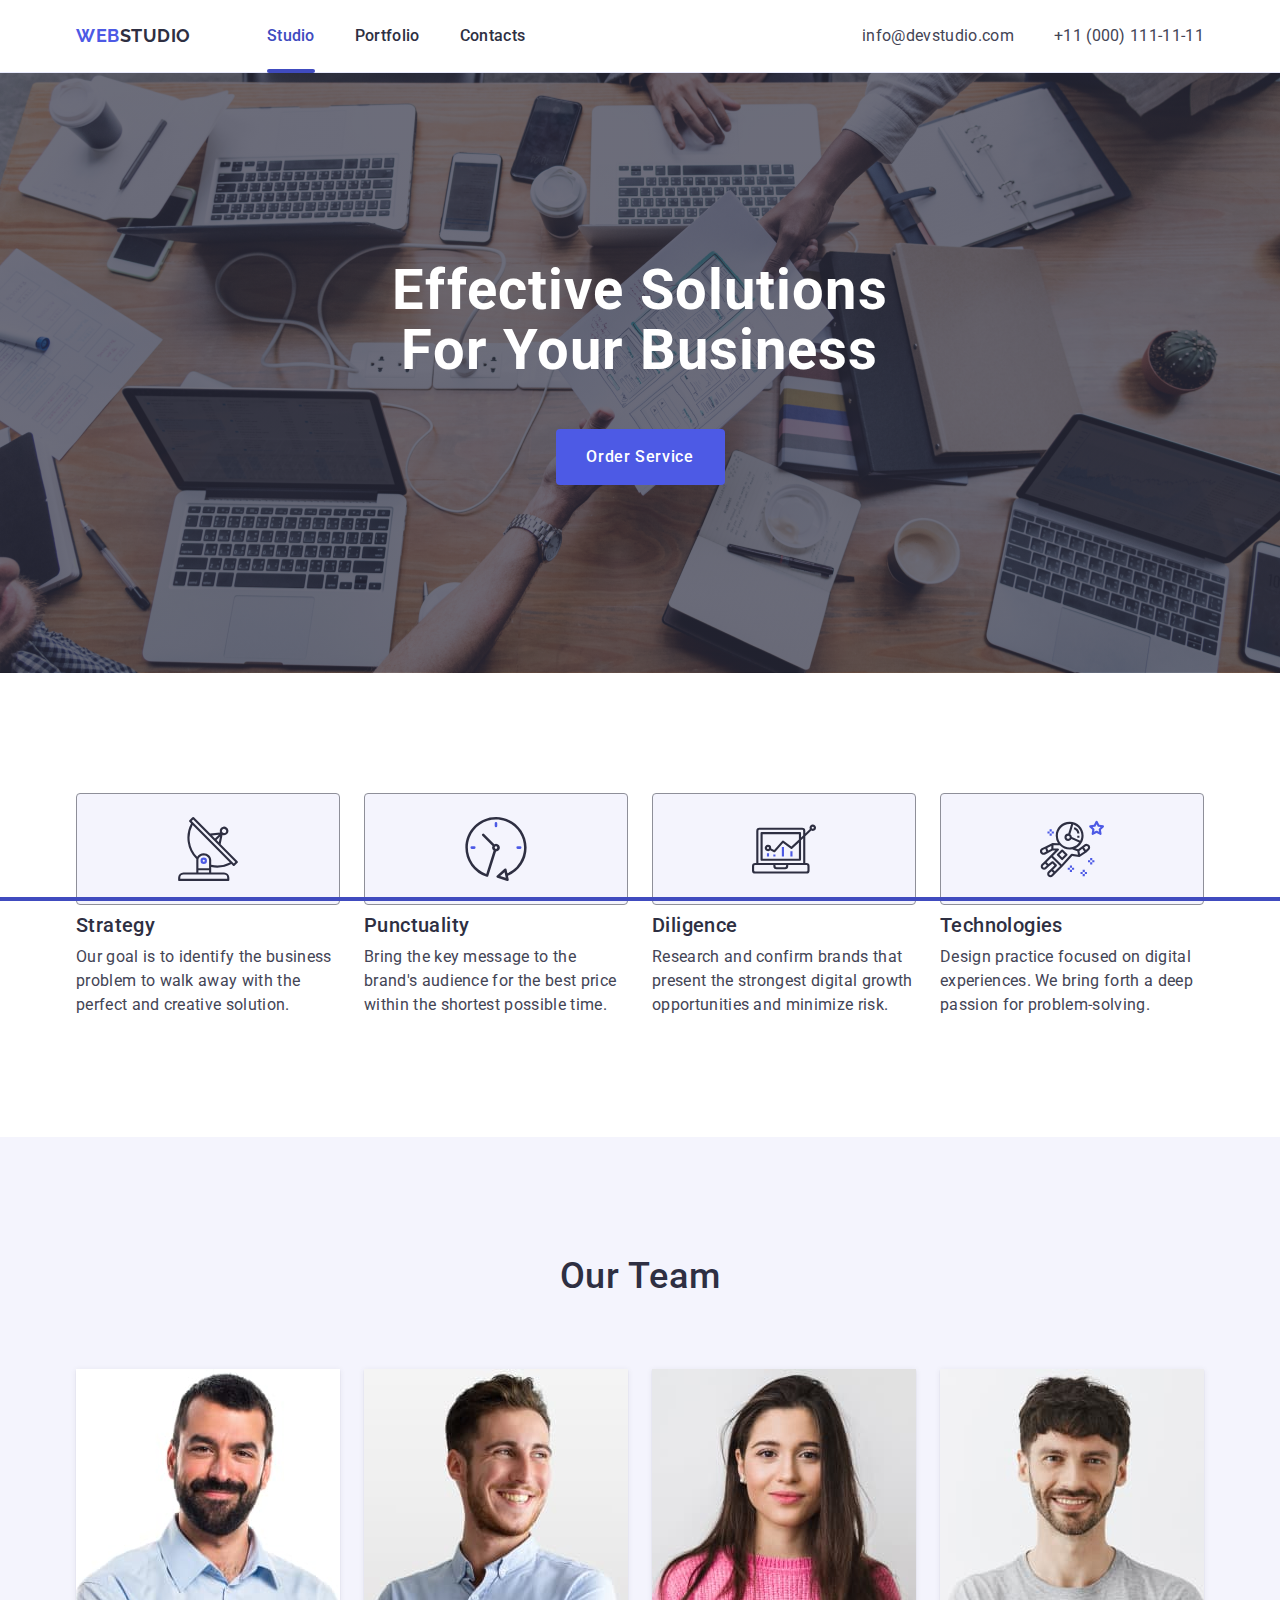
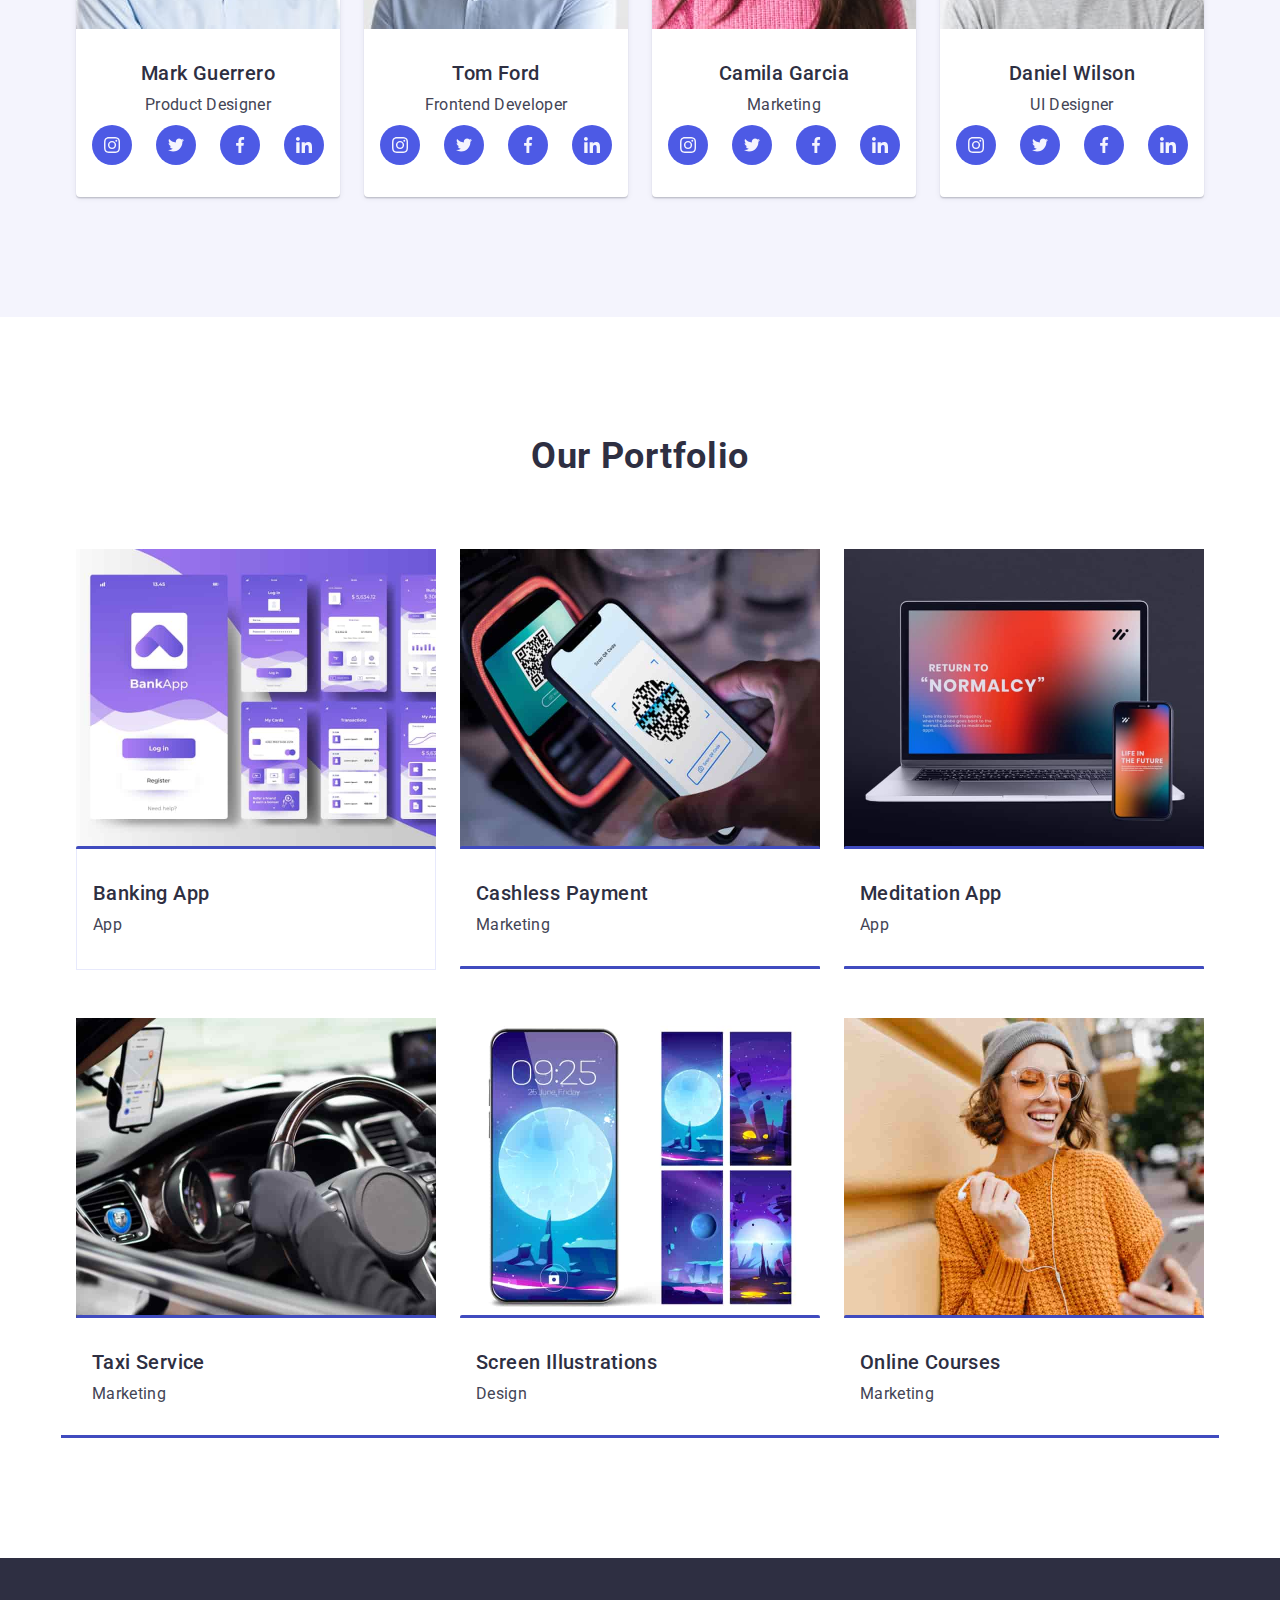
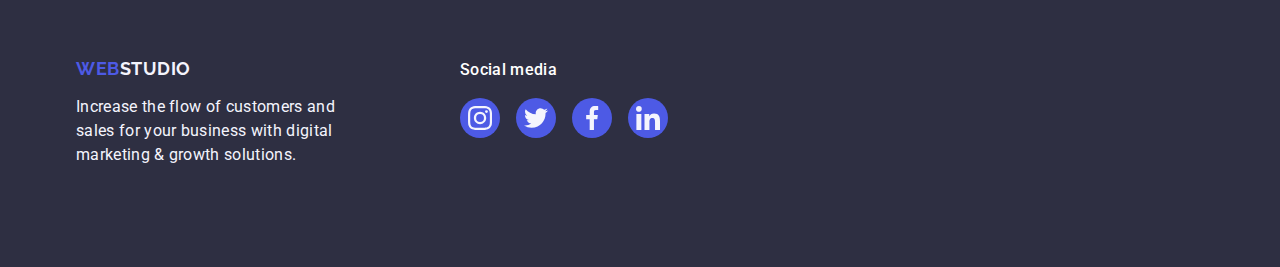
<file: index.html>
<!DOCTYPE html>
<html lang="en">
  <head>
    <meta charset="UTF-8" />
    <meta name="viewport" content="width=device-width, initial-scale=1.0" />
    <title>Main Page</title>
    <!-- Fonts -->
    <link rel="preconnect" href="https://fonts.googleapis.com" />
    <link rel="preconnect" href="https://fonts.gstatic.com" crossorigin />
    <link
      href="https://fonts.googleapis.com/css2?family=Raleway:wght@700&family=Roboto:wght@400;500&display=swap"
      rel="stylesheet"
    />
    <!-- нормалізатор -->
    <link
      rel="stylesheet"
      href="https://cdn.jsdelivr.net/npm/modern-normalize@3.0.1/modern-normalize.min.css"
    />
    <!-- мої стилі -->
    <link rel="stylesheet" href="./css/styles.css" />
  </head>

  <body>
    <!-- Header Section -->
    <header class="header">
      <div class="header-container container">
        <nav class="header-nav">
          <a class="header-logo" href="index.html">
            WEB<span class="span-logo-dark">Studio</span>
          </a>
          <ul class="header-nav-list">
            <li class="nav-item">
              <a class="nav-link selected" href="./index.html">Studio</a>
            </li>
            <li class="nav-item">
              <a class="nav-link" href="">Portfolio</a>
            </li>
            <li class="nav-item">
              <a class="nav-link" href="">Contacts</a>
            </li>
          </ul>
        </nav>
        <address class="header-contact">
          <ul class="contact-list">
            <li class="contact-item">
              <a class="contact-link" href="mailto:info@devstudio.com"
                >info@devstudio.com</a
              >
            </li>
            <li>
              <a class="contact-link" href="tel:+110001111111"
                >+11 (000) 111-11-11</a
              >
            </li>
          </ul>
        </address>
      </div>
    </header>
    <!-- #endregion Header -->

    <!-- #region Main-->
    <main>
      <!-- #region Hero -->
      <section class="hero-section">
        <div class="container">
          <h1 class="hero-title">Effective Solutions for Your Business</h1>
          <button class="hero-btn" type="button">Order Service</button>
        </div>
      </section>

      <!-- #endregion Hero -->

      <!-- #region Benefits -->
      <section class="benefits">
        <div class="container">
          <h2 class="visually-hidden">Section BENEFITS</h2>
          <ul class="benefits-list">
            <li class="benefits-item">
              <div class="benefits-images">
                <svg class="icons" width="64" height="64">
                  <use href="./images/icons.svg#icon-antenna"></use>
                </svg>
              </div>
              <h3 class="benefits-title">Strategy</h3>
              <p class="benefits-desc">
                Our goal is to identify the business problem to walk away with
                the perfect and creative solution.
              </p>
            </li>

            <li class="benefits-item">
              <div class="benefits-images">
                <svg class="icons" width="64" height="64">
                  <use href="./images/icons.svg#icon-clock"></use>
                </svg>
              </div>
              <h3 class="benefits-title">Punctuality</h3>
              <p class="benefits-desc">
                Bring the key message to the brand's audience for the best price
                within the shortest possible time.
              </p>
            </li>

            <li class="benefits-item">
              <div class="benefits-images">
                <svg class="icons" width="64" height="64">
                  <use href="./images/icons.svg#icon-diagram"></use>
                </svg>
              </div>
              <h3 class="benefits-title">Diligence</h3>
              <p class="benefits-desc">
                Research and confirm brands that present the strongest digital
                growth opportunities and minimize risk.
              </p>
            </li>

            <li class="benefits-item">
              <div class="benefits-images">
                <svg class="icons" width="64" height="64">
                  <use href="./images/icons.svg#icon-astronaut"></use>
                </svg>
              </div>
              <h3 class="benefits-title">Technologies</h3>
              <p class="benefits-desc">
                Design practice focused on digital experiences. We bring forth a
                deep passion for problem-solving.
              </p>
            </li>
          </ul>
        </div>
      </section>
      <!-- #endregion Benefits -->

      <!-- #region Our Team -->
      <section class="our-team">
        <div class="container">
          <h2 class="section-team-title">Our Team</h2>
          <ul class="team-list">
            <li class="team-item">
              <img
                src="./images/our-team/team-card-1.jpg"
                alt="team-card-1"
                width="264"
              />
              <div class="team-info">
                <h3 class="team-title">Mark Guerrero</h3>
                <p class="team-desc">Product Designer</p>
                <ul class="icon-team">
                  <li class="icon-list">
                    <a href="#instagram" class="social-link">
                      <svg class="social-icons" width="16" height="16">
                        <use href="./images/icons.svg#icon-instagram"></use>
                      </svg>
                    </a>
                  </li>
                  <li class="icon-list">
                    <a href="#twitter" class="social-link">
                      <svg class="social-icons" width="16" height="16">
                        <use href="./images/icons.svg#icon-twitter"></use>
                      </svg>
                    </a>
                  </li>
                  <li class="icon-list">
                    <a href="#facebook" class="social-link">
                      <svg class="social-icons" width="16" height="16">
                        <use href="./images/icons.svg#icon-facebook"></use>
                      </svg>
                    </a>
                  </li>
                  <li class="icon-list">
                    <a href="#linkedin" class="social-link">
                      <svg class="social-icons" width="16" height="16">
                        <use href="./images/icons.svg#icon-linkedin"></use>
                      </svg>
                    </a>
                  </li>
                </ul>
              </div>
            </li>

            <li class="team-item">
              <img
                src="./images/our-team/team-card-2.jpg"
                alt="team-card-2"
                width="264"
              />
              <div class="team-info">
                <h3 class="team-title">Tom Ford</h3>
                <p class="team-desc">Frontend Developer</p>
                <ul class="icon-team">
                  <li class="icon-list">
                    <a href="#instagram" class="social-link">
                      <svg class="social-icons" width="16" height="16">
                        <use href="./images/icons.svg#icon-instagram"></use>
                      </svg>
                    </a>
                  </li>
                  <li class="icon-list">
                    <a href="#twitter" class="social-link">
                      <svg class="social-icons" width="16" height="16">
                        <use href="./images/icons.svg#icon-twitter"></use>
                      </svg>
                    </a>
                  </li>
                  <li class="icon-list">
                    <a href="#facebook" class="social-link">
                      <svg class="social-icons" width="16" height="16">
                        <use href="./images/icons.svg#icon-facebook"></use>
                      </svg>
                    </a>
                  </li>
                  <li class="icon-list">
                    <a href="#linkedin" class="social-link">
                      <svg class="social-icons" width="16" height="16">
                        <use href="./images/icons.svg#icon-linkedin"></use>
                      </svg>
                    </a>
                  </li>
                </ul>
              </div>
            </li>
            <li class="team-item">
              <img
                src="./images/our-team/team-card-3.jpg"
                alt="team-card-3"
                width="264"
              />
              <div class="team-info">
                <h3 class="team-title">Camila Garcia</h3>
                <p class="team-desc">Marketing</p>
                <ul class="icon-team">
                  <li class="icon-list">
                    <a href="#instagram" class="social-link">
                      <svg class="social-icons" width="16" height="16">
                        <use href="./images/icons.svg#icon-instagram"></use>
                      </svg>
                    </a>
                  </li>
                  <li class="icon-list">
                    <a href="#twitter" class="social-link">
                      <svg class="social-icons" width="16" height="16">
                        <use href="./images/icons.svg#icon-twitter"></use>
                      </svg>
                    </a>
                  </li>
                  <li class="icon-list">
                    <a href="#facebook" class="social-link">
                      <svg class="social-icons" width="16" height="16">
                        <use href="./images/icons.svg#icon-facebook"></use>
                      </svg>
                    </a>
                  </li>
                  <li class="icon-list">
                    <a href="#linkedin" class="social-link">
                      <svg class="social-icons" width="16" height="16">
                        <use href="./images/icons.svg#icon-linkedin"></use>
                      </svg>
                    </a>
                  </li>
                </ul>
              </div>
            </li>
            <li class="team-item">
              <img
                src="./images/our-team/team-card-4.jpg"
                alt="team-card-4"
                width="264"
              />
              <div class="team-info">
                <h3 class="team-title">Daniel Wilson</h3>
                <p class="team-desc">UI Designer</p>
                <ul class="icon-team">
                  <li class="icon-list">
                    <a href="#instagram" class="social-link">
                      <svg class="social-icons" width="16" height="16">
                        <use href="./images/icons.svg#icon-instagram"></use>
                      </svg>
                    </a>
                  </li>
                  <li class="icon-list">
                    <a href="#twitter" class="social-link">
                      <svg class="social-icons" width="16" height="16">
                        <use href="./images/icons.svg#icon-twitter"></use>
                      </svg>
                    </a>
                  </li>
                  <li class="icon-list">
                    <a href="#facebook" class="social-link">
                      <svg class="social-icons" width="16" height="16">
                        <use href="./images/icons.svg#icon-facebook"></use>
                      </svg>
                    </a>
                  </li>
                  <li class="icon-list">
                    <a href="#linkedin" class="social-link">
                      <svg class="social-icons" width="16" height="16">
                        <use href="./images/icons.svg#icon-linkedin"></use>
                      </svg>
                    </a>
                  </li>
                </ul>
              </div>
            </li>
          </ul>
        </div>
      </section>
      <!-- #endregion Our Team -->

      <!-- #region Our Portfolio -->
      <section class="portfolio">
        <div class="container portfolio-container">
          <h2 class="section-portfolio-title">Our Portfolio</h2>
          <ul class="portfolio-list">
            <li class="portfolio-item">
              <div class="portfolio-container">
                <img
                  src="./images/our-portfolio/banking-app.jpg"
                  alt="demonstration of various windows Menu Bank Applications"
                  width="360" height="300"
                />
                <p class="cover-text">
                  14 Stylish and User-Friendly App Design Concepts · Task
                  Manager App · Calorie Tracker App · Exotic Fruit Ecommerce App
                  · Cloud Storage App
                </p>
              </div>
              <div class="card-portfolio">
                <h3 class="portfolio-title">Banking App</h3>
                <p class="portfolio-desc">App</p>
              </div>
            </li>
            <li class="portfolio-item">
              <div class="portfolio-container">
                <img
                  src="./images/our-portfolio/cashless-payment.jpg"
                  alt="A phone scanning a QR code for cashless payment"
                  width="360" height="300"
                />
                <p class="cover-text">
                  14 Stylish and User-Friendly App Design Concepts · Task
                  Manager App · Calorie Tracker App · Exotic Fruit Ecommerce App
                  · Cloud Storage App
                </p>
              </div>

              <div class="portfolio-container">
                <h3 class="portfolio-title">Cashless Payment</h3>
                <p class="portfolio-desc">Marketing</p>
              </div>
            </li>
            <li class="portfolio-item">
              <div class="portfolio-container">
                <img
                  src="./images/our-portfolio/meditation-app.jpg"
                  alt="laptop and phone with the same image"
                  width="360" height="300"
                />
                <p class="cover-text">
                  14 Stylish and User-Friendly App Design Concepts · Task
                  Manager App · Calorie Tracker App · Exotic Fruit Ecommerce App
                  · Cloud Storage App
                </p>
              </div>
              <div class="portfolio-container">
                <h3 class="portfolio-title">Meditation App</h3>
                <p class="portfolio-desc">App</p>
              </div>
            </li>
            <li class="portfolio-item">
              <div class="portfolio-container">
                <img
                  src="./images/our-portfolio/taxi-service.jpg"
                  alt="car interior with driver ready for travel"
                  width="360" height="300"
                />
                <p class="cover-text">
                  14 Stylish and User-Friendly App Design Concepts · Task
                  Manager App · Calorie Tracker App · Exotic Fruit Ecommerce App
                  · Cloud Storage App
                </p>
              </div>
              <div class="portfolio-container">
                <h3 class="portfolio-title">Taxi Service</h3>
                <p class="portfolio-desc">Marketing</p>
              </div>
            </li>
            <li class="portfolio-item">
              <div class="portfolio-container">
                <img
                  src="./images/our-portfolio/screen-illustrations.jpg"
                  alt="beautiful pictures images of the moon on phone screens"
                  width="360" height="300"
                />
                <p class="cover-text">
                  14 Stylish and User-Friendly App Design Concepts · Task
                  Manager App · Calorie Tracker App · Exotic Fruit Ecommerce App
                  · Cloud Storage App
                </p>
              </div>
              <div class="portfolio-container">
                <h3 class="portfolio-title">Screen Illustrations</h3>
                <p class="portfolio-desc">Design</p>
              </div>
            </li>
            <li class="portfolio-item">
              <div class="portfolio-container">
                <img
                  src="./images/our-portfolio/online-courses.jpg"
                  alt="Online-Courses"
                  width="360" 
                />
                <p class="cover-text">
                  14 Stylish and User-Friendly App Design Concepts · Task
                  Manager App · Calorie Tracker App · Exotic Fruit Ecommerce App
                  · Cloud Storage App
                </p>
              </div>
              <div class="portfolio-container">
                <h3 class="portfolio-title">Online Courses</h3>
                <p class="portfolio-desc">Marketing</p>
              </div>
            </li>
          </ul>
        </div>
      </section>
      <!-- #endregion Our Portfolio -->
    </main>
    <!-- #endregion Main -->

    <!-- #region Footer -->
    <footer class="footer-section">
      <div class="container footer-container">
        <div class="footer-branding">
          <a class="footer-logo" href="index.html">
            WEB<span class="span-logo-light">Studio</span>
          </a>
          <p class="footer-desc">
            Increase the flow of customers and sales for your business with
            digital marketing & growth solutions.
          </p>
        </div>

        <div class="footer-social">
          <p class="social-text">Social media</p>
          <ul class="icon-footer">
            <li class="icon-list-footer">
              <a href="#instagram" class="social-link-footer">
                <svg class="social-icons-footer" width="24" height="24">
                  <use href="./images/icons.svg#icon-instagram"></use>
                </svg>
              </a>
            </li>
            <li class="icon-list-footer">
              <a href="#twitter" class="social-link-footer">
                <svg class="social-icons-footer" width="24" height="24">
                  <use href="./images/icons.svg#icon-twitter"></use>
                </svg>
              </a>
            </li>
            <li class="icon-list-footer">
              <a href="#facebook" class="social-link-footer">
                <svg class="social-icons-footer" width="24" height="24">
                  <use href="./images/icons.svg#icon-facebook"></use>
                </svg>
              </a>
            </li>
            <li class="icon-list-footer">
              <a href="#linkedin" class="social-link-footer">
                <svg class="social-icons-footer" width="24" height="24">
                  <use href="./images/icons.svg#icon-linkedin"></use>
                </svg>
              </a>
            </li>
          </ul>
        </div>
      </div>
    </footer>
    <!-- #endregion Footer -->
  </body>
</html>
</file>
<file: css/styles.css>
/* Base */
body {
  font-family: 'Roboto', sans-serif;
  font-size: 16px;
  color: rgb(67, 68, 85);
  background-color: rgb(255, 255, 255);
}

h1,
h2,
h3,
h4,
h5,
h6,
p,
ul,
p {
  margin: 0;
  padding: 0;
}

a {
  text-decoration: none;
}

ul,
ol {
  list-style: none;
}

img {
  display: block;
}

/* Header Styles */
.header {
  border-bottom: 1px solid #e7e9fc;
  box-shadow: 0 1px 6px 0 rgba(46, 47, 66, 0.08),
    0 1px 1px 0 rgba(46, 47, 66, 0.16), 0 2px 1px 0 rgba(46, 47, 66, 0.08);
}

.header-container {
  display: flex;
  justify-content: space-between;
  align-items: center;
}

.container {
  width: 1158px;
  margin: 0 auto;
  padding: 0 15px;
}

.header-logo {
  font-family: 'Raleway', sans-serif;
  font-weight: 700;
  font-size: 18px;
  line-height: 1.17;
  letter-spacing: 0.03em;
  text-transform: uppercase;
  color: #4d5ae5;
  padding: 24px 0;
  margin-right: 76px;
  display: inline-block;
}

.span-logo-dark {
  color: #2e2f42;
}

.header-nav {
  display: flex;
  align-items: center;
}

.nav-link.selected {
  position: relative;
}

::after {
  content: '';
  position: absolute;
  left: 0;
  bottom: -1px;
  background-color: #404bbf;
  width: 100%;
  height: 4px;
  border-radius: 2px;
}

.header-nav-list {
  display: flex;
  gap: 40px;
  list-style: none;
  padding: 0;
  margin: 0;
}

.nav-item {
  background-color: #fff;
}

.nav-link {
  font-weight: 500;
  font-size: 16px;
  line-height: 1.5;
  letter-spacing: 0.02em;
  color: #2e2f42;
  text-decoration: none;
  padding: 24px 0;
  display: block;
  transition: color 250ms cubic-bezier(0.4, 0, 0.2, 1);
}

.nav-link:hover,
.nav-link:focus,
.nav-link.selected {
  color: #404bbf;
}

.header-contact {
  font-style: normal;
}

.contact-list {
  display: flex;
  gap: 40px;
}

.contact-link {
  font-size: 16px;
  line-height: 1.5;
  letter-spacing: 0.02em;
  color: #434455;
  text-decoration: none;
  list-style: none;
  padding: 0;
  margin: 0;
  display: block;
  padding: 24px 0;
  font-weight: 400;
  transition: color 250ms cubic-bezier(0.4, 0, 0.2, 1);
}

.contact-link:hover,
.contact-link:focus {
  color: #404bbf;
}

/* Hero Section */
.hero-section {
  padding: 188px 0;
  background-color: #2e2f42;
  text-align: center;
  margin: 0 auto;
  max-width: 1440px;
  background-image: linear-gradient(rgba(46, 47, 66, 0.7),
      rgba(46, 47, 66, 0.7)),
    url(../images/header/people-office.jpg);
  background-repeat: no-repeat;
  background-size: cover;
  background-position: center;
}

.hero-title {
  font-family: 'Roboto', sans-serif;
  font-size: 56px;
  line-height: 1.07;
  letter-spacing: 0.02em;
  text-align: center;
  text-transform: capitalize;
  color: #ffffff;
  max-width: 496px;
  margin: 0 auto;
  margin-bottom: 48px;
}

.hero-btn {
  font-family: 'Roboto', sans-serif;
  background-color: #4d5ae5;
  font-weight: 500;
  font-size: 16px;
  line-height: 1.5;
  letter-spacing: 0.04em;
  color: #ffffff;
  cursor: pointer;
  display: block;
  margin: 0 auto;
  min-width: 169px;
  height: 56px;
  border: none;
  border-radius: 4px;
  transition: background-color 250ms cubic-bezier(0.4, 0, 0.2, 1);

}

.hero-btn:hover,
.hero-btn:focus {
  background-color: #404bbf;
}

/* Benefits Section */
.benefits {
  padding: 120px 0;
  background-color: rgb(255, 255, 255);
}

.visually-hidden {
  display: flex;
  position: absolute;
  width: 1px;
  height: 1px;
  padding: 0;
  margin: -1px;
  overflow: hidden;
  clip: rect(0, 0, 0, 0);
  white-space: nowrap;
  border: 0;
  clip-path: inset(100%);
}

.benefits-list {
  display: flex;
  list-style: none;
  gap: 24px;
}

.benefits-item {
  width: calc((100% - 72px) / 4);
  list-style: none;
  padding: 0;
  margin: 0;
}

.benefits-images {
  align-items: center;
  justify-content: center;
  height: 112px;
  background-color: #f4f4fd;
  border: 1px solid #8e8f99;
  border-radius: 4px;
  margin-bottom: 8px;
  display: flex;
}

.benefits-title {
  font-weight: 500;
  font-size: 20px;
  line-height: 1.2;
  letter-spacing: 0.02em;
  color: #2e2f42;
  margin: 0 0 8px;
}

.benefits-desc {
  font-size: 16px;
  line-height: 1.5;
  letter-spacing: 0.02em;
  color: #434455;
}

/* Our Team Section */
.our-team {
  padding: 120px 0;
  background-color: #f4f4fd;
}

.section-team-title {
  font-family: 'Roboto', sans-serif;
  margin-bottom: 72px;
  font-size: 36px;
  font-weight: 500;
  line-height: 1.11;
  text-align: center;
  letter-spacing: 0.02em;
  text-transform: capitalize;
  color: #2e2f42;
}

.team-list {
  display: flex;
  gap: 24px;
  list-style: none;
  padding: 0;
  margin: 0;
}

.team-item {
  width: calc((100% - 72px) / 4);
  border-radius: 0px 0px 4px 4px;
  text-align: center;
  background-color: #ffffff;
  padding: 0px 0px 32px 0px;
  width: 264px;
  height: 428px;
  box-shadow: 0 2px 1px 0 rgba(46, 47, 66, 0.08),
    0 1px 1px 0 rgba(46, 47, 66, 0.16), 0 1px 6px 0 rgba(46, 47, 66, 0.08);
}

.team-info {
  padding: 32px 0;
}

.team-title {
  font-weight: 500;
  font-size: 20px;
  line-height: 1.2;
  letter-spacing: 0.02em;
  text-transform: capitalize;
  margin-bottom: 8px;
  color: #2e2f42;
  text-align: center;
  margin-bottom: 8px;
}

.team-desc {
  text-align: center;
  font-size: 16px;
  line-height: 1.5;
  letter-spacing: 0.02em;
  color: #434455;
}

.icon-team {
  display: flex;
  justify-content: center;
  gap: 24px;
  margin-top: 8px;
}

.icon-list {
  width: 40px;
  height: 40px;
}

.social-link {
  display: flex;
  align-items: center;
  justify-content: center;
  width: 100%;
  height: 100%;
  background-color: #4d5ae5;
  border-radius: 50%;
  transition: background-color 250ms cubic-bezier(0.4, 0, 0.2, 1);
}

.social-icons {
  fill: #f4f4fd;
}

.social-link:hover,
.social-link:focus,
.social-link:active {
  background-color: #404bbf;
}

/* Portfolio Section */
.portfolio {
  padding-top: 120px;
  padding-bottom: 120px;
  background-color: rgb(255, 255, 255);
}

.section-portfolio-title {
  font-size: 36px;
  font-weight: 700;
  line-height: 1.11;
  text-align: center;
  letter-spacing: 0.02em;
  text-transform: capitalize;
  color: #2e2f42;
  margin-bottom: 72px;
}

.portfolio-list {
  list-style: none;
  padding: 0;
  margin: 0;
  display: flex;
  flex-wrap: wrap;
  column-gap: 24px;
  row-gap: 48px;
}

.card-portfolio {
  border-bottom: 1px solid #e7e9fc;
  border-left: 1px solid #e7e9fc;
  border-right: 1px solid #e7e9fc;
  border-top: none;
}

.portfolio-item {
  width: calc((100% - 48px) / 3);
  transition: box-shadow 250ms cubic-bezier(0.4, 0, 0.2, 1);
}

.portfolio-item:hover .cover-text {
  transform: translate(0);
}

.portfolio-item:hover {
  box-shadow: 0px 1px 6px rgba(46, 47, 66, 0.08),
    0px 1px 1px rgba(46, 47, 66, 0.16), 0px 2px 1px rgba(46, 47, 66, 0.08);
}

.portfolio-container {
  position: relative;
  overflow: hidden;
}

.portfolio .portfolio-title {
  font-size: 20px;
  font-weight: 500;
  line-height: 1.2;
  letter-spacing: 0.02em;
  margin-bottom: 8px;
  color: #2e2f42;
  padding: 32px 0 0 16px;
}

.portfolio-desc {
  font-size: 16px;
  line-height: 1.5;
  letter-spacing: 0.02em;
  color: #434455;
  padding: 0 0 32px 16px;
  font-weight: 400;
}

.cover-text {
  position: absolute;
  top: 0;
  background-color: #4d5ae5;
  line-height: 1.5;
  letter-spacing: 0.02em;
  color: #f4f4fd;
  padding: 40px 32px;
  transform: translateY(100%);
  transition: transform 250ms cubic-bezier(0.4, 0, 0.2, 1);
  height: 100%;
}

/* Footer Section */
.footer-branding {
  margin-right: 120px;
}

.footer-section .footer-container {
  display: flex;
  align-items: baseline;
}

.footer-section {
  padding: 100px 0;
  background-color: #2e2f42;
}

.footer-logo {
  display: inline-block;
  font-family: 'Raleway', sans-serif;
  font-weight: 700;
  font-size: 18px;
  line-height: 1.17;
  letter-spacing: 0.03em;
  text-transform: uppercase;
  color: #4d5ae5;
  margin-bottom: 16px;
}

.footer-desc {
  max-width: 264px;
  line-height: 1.5;
  letter-spacing: 0.02em;
  color: #f4f4fd;
}

.span-logo-light {
  color: #f4f4fd;
}

.social-text {
  font-weight: 500;
  font-size: 16px;
  line-height: 1.5;
  letter-spacing: 0.02em;
  color: #fff;
  margin-bottom: 16px;
}

.icon-footer {
  display: flex;
  gap: 16px;
}

.icon-list-footer {
  width: 40px;
  height: 40px;
}

.social-link-footer {
  transition: background-color 250ms cubic-bezier(0.4, 0, 0.2, 1);
  width: 100%;
  height: 100%;
  border-radius: 50%;
  background-color: #4d5ae5;
  display: flex;
  align-items: center;
  justify-content: center;
}

.social-icons-footer {
  fill: #f4f4fd;
}

.social-link-footer:hover,
.social-link-footer:active {
  background-color: #31d0aa;
}

.social-link-footer:focus {
  background-color: #31d0aa;
}
</file>
